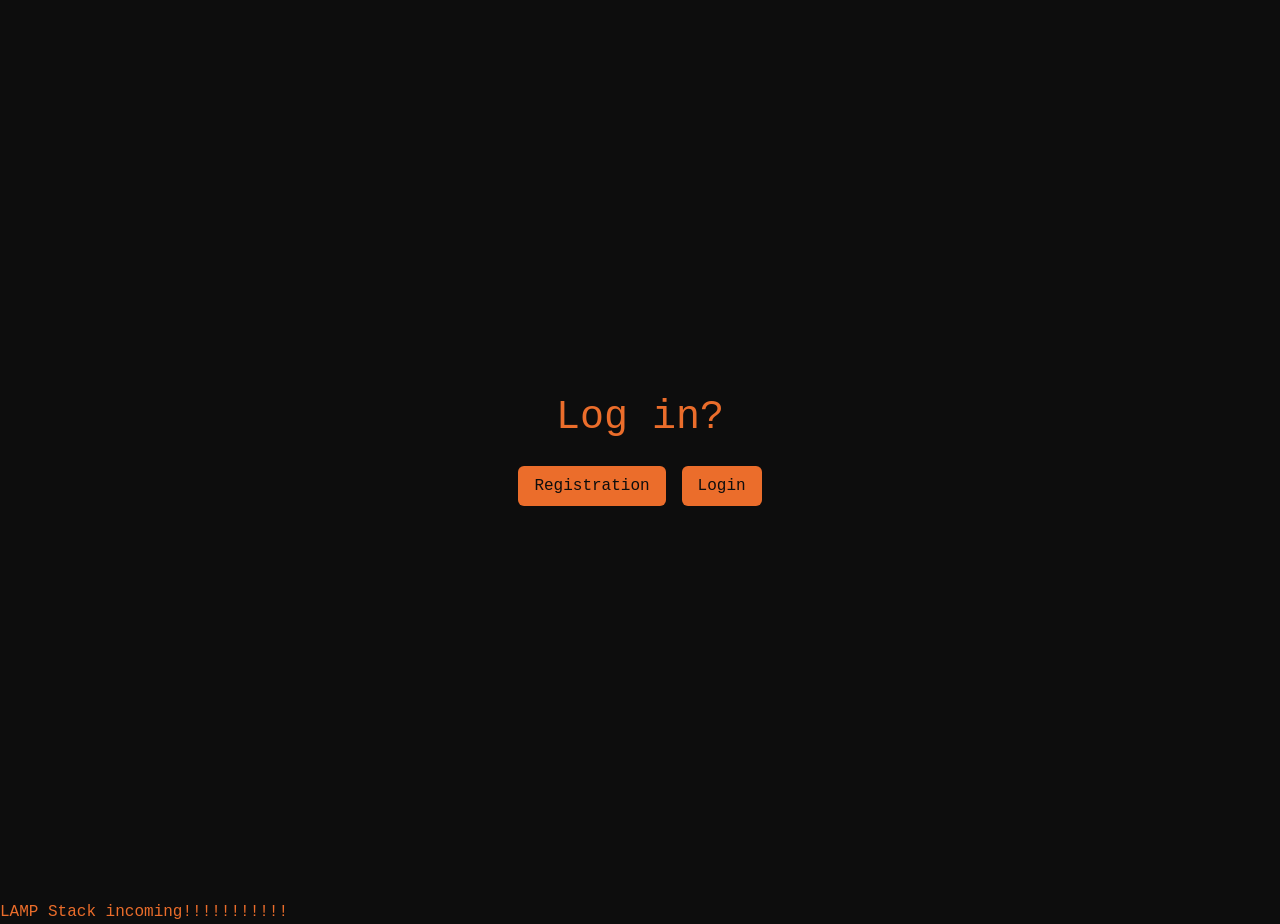
<file: index.html>
<!DOCTYPE html>
<html lang="en">
<head>
    <meta charset="UTF-8">
    <meta name="viewport" content="width=device-width, initial-scale=1.0">
    <title>Govorukhin</title>
    <link href="https://cdn.jsdelivr.net/npm/bootstrap@5.2.3/dist/css/bootstrap.min.css" rel="stylesheet" integrity="sha384-rbsA2VBKQhggwzxH7pPCaAqO46MgnOM80zW1RWuH61DGLwZJEdK2Kadq2F9CUG65" crossorigin="anonymous">
    <script src="https://cdn.jsdelivr.net/npm/bootstrap@5.2.3/dist/js/bootstrap.bundle.min.js" integrity="sha384-kenU1KFdBIe4zVF0s0G1M5b4hcpxyD9F7jL+jjXkk+Q2h455rYXK/7HAuoJl+0I4" crossorigin="anonymous"></script>
    <link rel="stylesheet" href="css/style.css">
</head>
<body>
    <div class="container d-flex justify-content-center align-items-center vh-100">
        <div class="row">
            <div class="col-12 text-center">
                <h1 class="mb-4">Log in?</h1>
                <div class="d-flex justify-content-center gap-3">
                    <a href="registration.html" class="btn btn-primary">Registration</a>
                    <a href="login.html" class="btn btn-primary">Login</a>
                </div>
            </div>
        </div>
    </div>
</body>
<footer>LAMP Stack incoming!!!!!!!!!!!</footer>
</html>
</file>
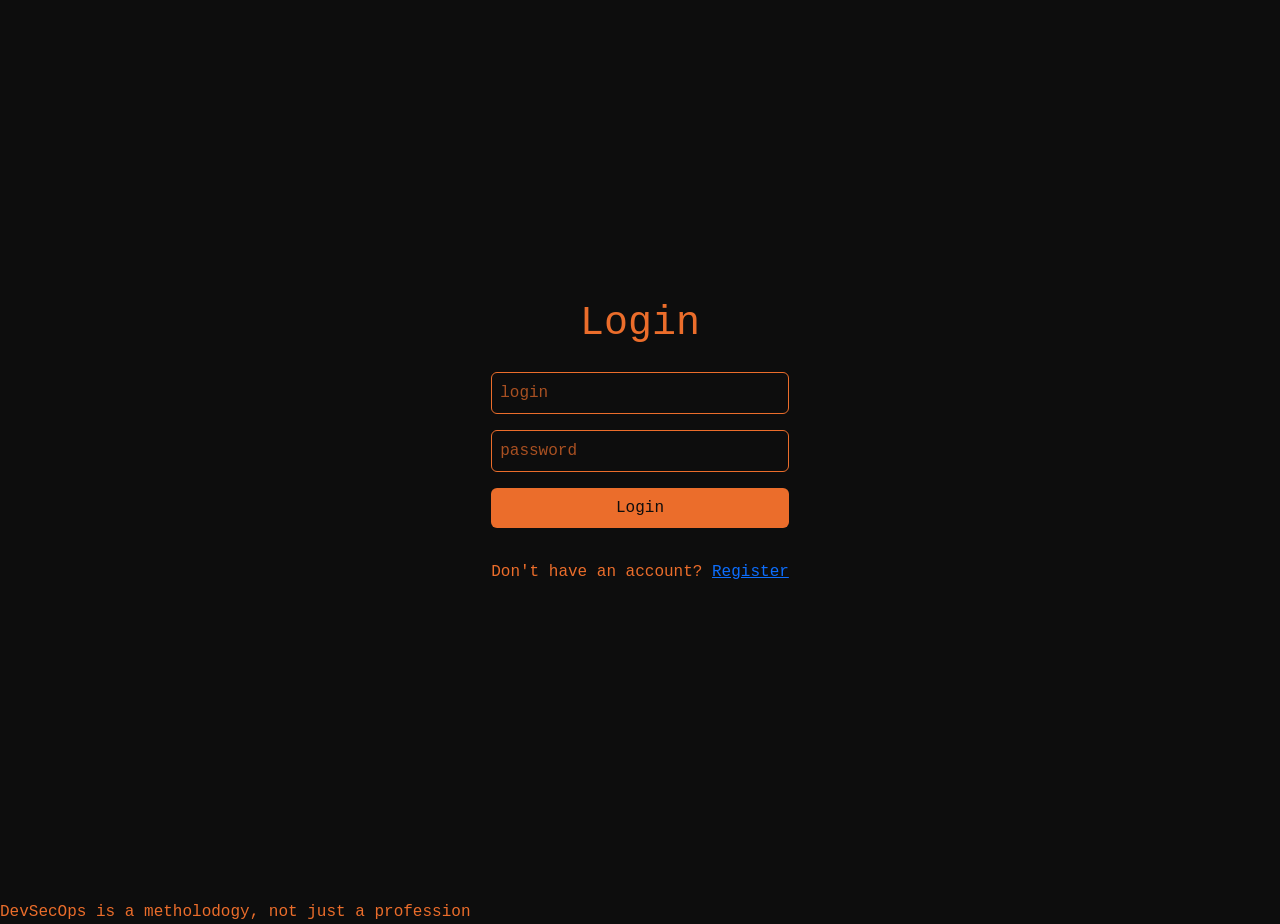
<file: login.html>
<!DOCTYPE html>
<html lang="en">
<head>
    <meta charset="UTF-8">
    <meta name="viewport" content="width=device-width, initial-scale=1.0">
    <title>Govorukhin</title>
    <link href="https://cdn.jsdelivr.net/npm/bootstrap@5.2.3/dist/css/bootstrap.min.css" rel="stylesheet" integrity="sha384-rbsA2VBKQhggwzxH7pPCaAqO46MgnOM80zW1RWuH61DGLwZJEdK2Kadq2F9CUG65" crossorigin="anonymous">
    <script src="https://cdn.jsdelivr.net/npm/bootstrap@5.2.3/dist/js/bootstrap.bundle.min.js" integrity="sha384-kenU1KFdBIe4zVF0s0G1M5b4hcpxyD9F7jL+jjXkk+Q2h455rYXK/7HAuoJl+0I4" crossorigin="anonymous"></script>
    <link rel="stylesheet" href="css/style.css">
</head>

    <body>
        <div class="container d-flex justify-content-center align-items-center vh-100">
            <div class="row">
                <div class="col-12 text-center">
                    <h1 class="mb-4">Login</h1>
                    <form action="login.html" method="POST" class="d-flex flex-column gap-3">
                        <input type="text" name="login" class="form-control hacker-input" placeholder="login">
                        <input type="password" name="password" class="form-control hacker-input" placeholder="password">
                        <button class="btn btn-primary" type="submit" name="submit">Login</button>
                        <p class="mt-3">Don't have an account? <a href="registration.html">Register</a></p>
                    </form>
                </div>
            </div>
        </div>
    </body>
<footer>DevSecOps is a metholodogy, not just a profession</footer>

</html>
</file>
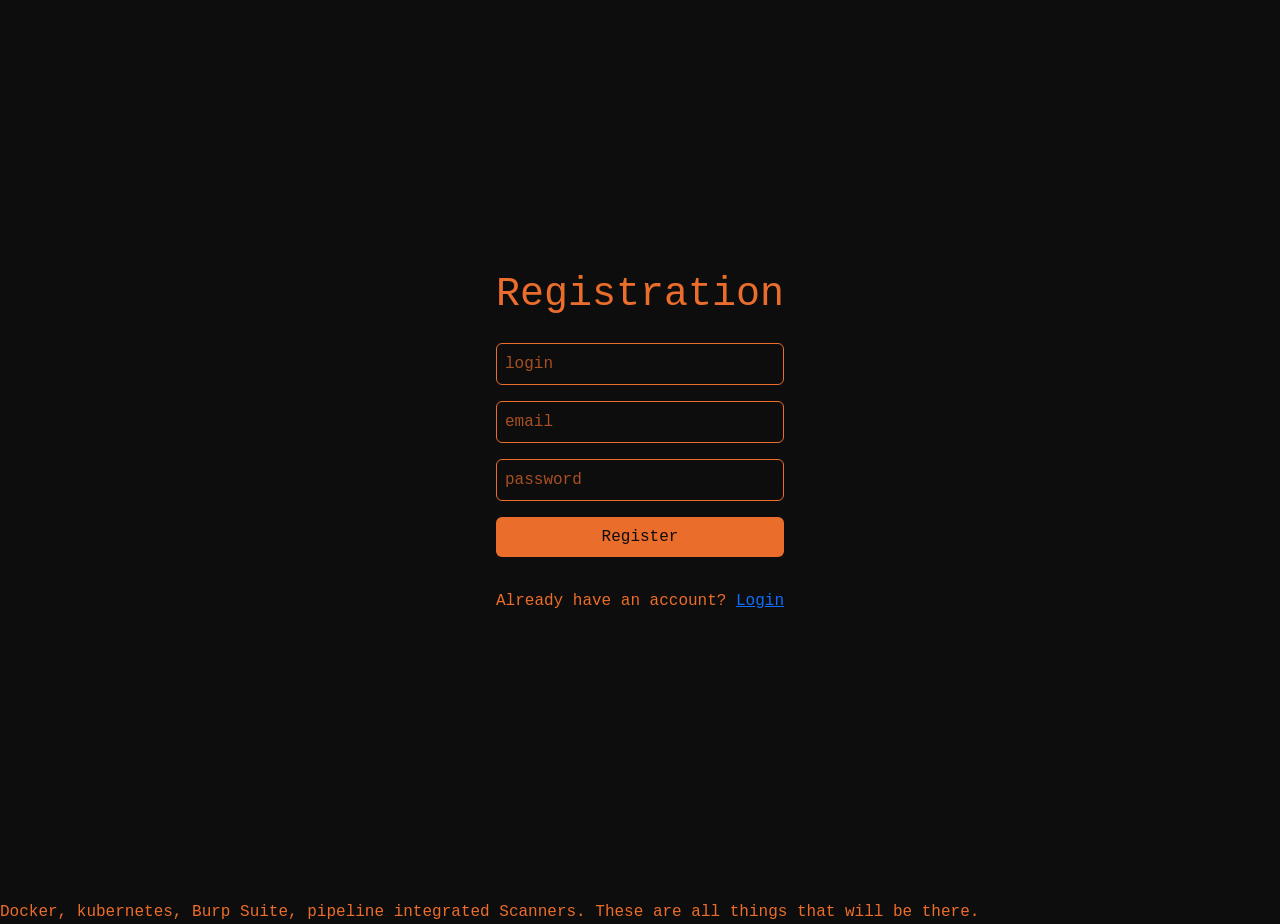
<file: registration.html>
<!DOCTYPE html>
<html lang="en">
<head>
    <meta charset="UTF-8">
    <meta name="viewport" content="width=device-width, initial-scale=1.0">
    <title>Govorukhin</title>
    <link href="https://cdn.jsdelivr.net/npm/bootstrap@5.2.3/dist/css/bootstrap.min.css" rel="stylesheet" integrity="sha384-rbsA2VBKQhggwzxH7pPCaAqO46MgnOM80zW1RWuH61DGLwZJEdK2Kadq2F9CUG65" crossorigin="anonymous">
    <script src="https://cdn.jsdelivr.net/npm/bootstrap@5.2.3/dist/js/bootstrap.bundle.min.js" integrity="sha384-kenU1KFdBIe4zVF0s0G1M5b4hcpxyD9F7jL+jjXkk+Q2h455rYXK/7HAuoJl+0I4" crossorigin="anonymous"></script>
    <link rel="stylesheet" href="css/style.css">
</head>

    <body>
        <div class="container d-flex justify-content-center align-items-center vh-100">
            <div class="row">
                <div class="col-12 text-center">
                    <h1 class="mb-4">Registration</h1>
                    <form action="registration.html" method="POST" class="d-flex flex-column gap-3">
                        <input type="text" name="login" class="form-control hacker-input" placeholder="login">
                        <input type="email" name="email" class="form-control hacker-input" placeholder="email">
                        <input type="password" name="password" class="form-control hacker-input" placeholder="password">
                        <button class="btn btn-primary" type="submit" name="submit">Register</button>
                        <p class="mt-3">Already have an account? <a href="login.html">Login</a></p>
                    </form>
                </div>
            </div>
        </div>
    </body>
<footer>Docker, kubernetes, Burp Suite, pipeline integrated Scanners. These are all things that will be there.</footer>

</html>
</file>
<file: css/style.css>
body {
    background-color: #0d0d0d; 
    color: #eb6d2b; 
    font-family: 'Courier New', monospace; 
    margin: 0; 
    padding: 0; 
}


.container {
    max-width: 800px; 
    margin: 0 auto; 
    padding: 20px; 
}


h1, h2 {
    color: #eb6d2b; 
    text-align: center; 
}


.navbar {
    border-bottom: 2px solid #eb6d2b; 
}


.me-2 {
    width: 50%; 
}


.hacker-img {
    max-width: 50%; 
    height: auto; 
    border: 2px solid #eb6d2b; 
    box-shadow: 0 0 10px #eb6d2b; 
}


.story-container {
    display: flex; 
    align-items: center; 
    justify-content: space-between; 
    margin-bottom: 20px; 
}


.story-text {
    max-width: 50%; 
    text-align: left; 
    white-space: pre-line;
}


.btn-primary {
    background-color: #eb6d2b;
    border: none; 
    color: #0d0d0d; 
    padding: 0.5rem 1rem; 
    font-size: 1rem; 
    cursor: pointer; 
    transition: background-color 0.3s ease; 
}

.btn-primary:hover {
    background-color: #fc9055; 
}


.hacker-input {
    background-color: #0d0d0d; 
    border: 1px solid #eb6d2b; 
    color: #eb6d2b; 
    padding: 0.5rem; 
    font-family: 'Courier New', monospace; 
}

.hacker-input::placeholder {
    color: #eb6d2b; 
    opacity: 0.7; 
}

.hacker-input:focus {
    background-color: #0d0d0d; 
    border-color: #ff9156; 
    box-shadow: 0 0 5px #eb6d2b; 
    color: #eb6d2b; 
}


.form-group {
    margin-bottom: 1rem; 
}


.form-label {
    color: #eb6d2b; 
    margin-bottom: 0.5rem; 
}


.btn-outline-danger {
    border-color: #dc3545; 
    color: #dc3545; 
    transition: all 0.3s ease; 
}

.btn-outline-danger:hover {
    background-color: #dc3545; 
    color: #fff; 
}


.hacker-input[type="file"] {
    padding: 0.5rem; 
    border: 1px solid #eb6d2b; 
    color: #eb6d2b; 
    background-color: #0d0d0d; 
    font-family: 'Courier New', monospace; 
}

.hacker-input[type="file"]::file-selector-button {
    background-color: #eb6d2b; 
    border: none; 
    color: #0d0d0d; 
    padding: 0.5rem 1rem; 
    font-family: 'Courier New', monospace; 
    cursor: pointer; 
    transition: background-color 0.3s ease; 
}

.hacker-input[type="file"]::file-selector-button:hover {
    background-color: ##eb6d2b; 
}
</file>
